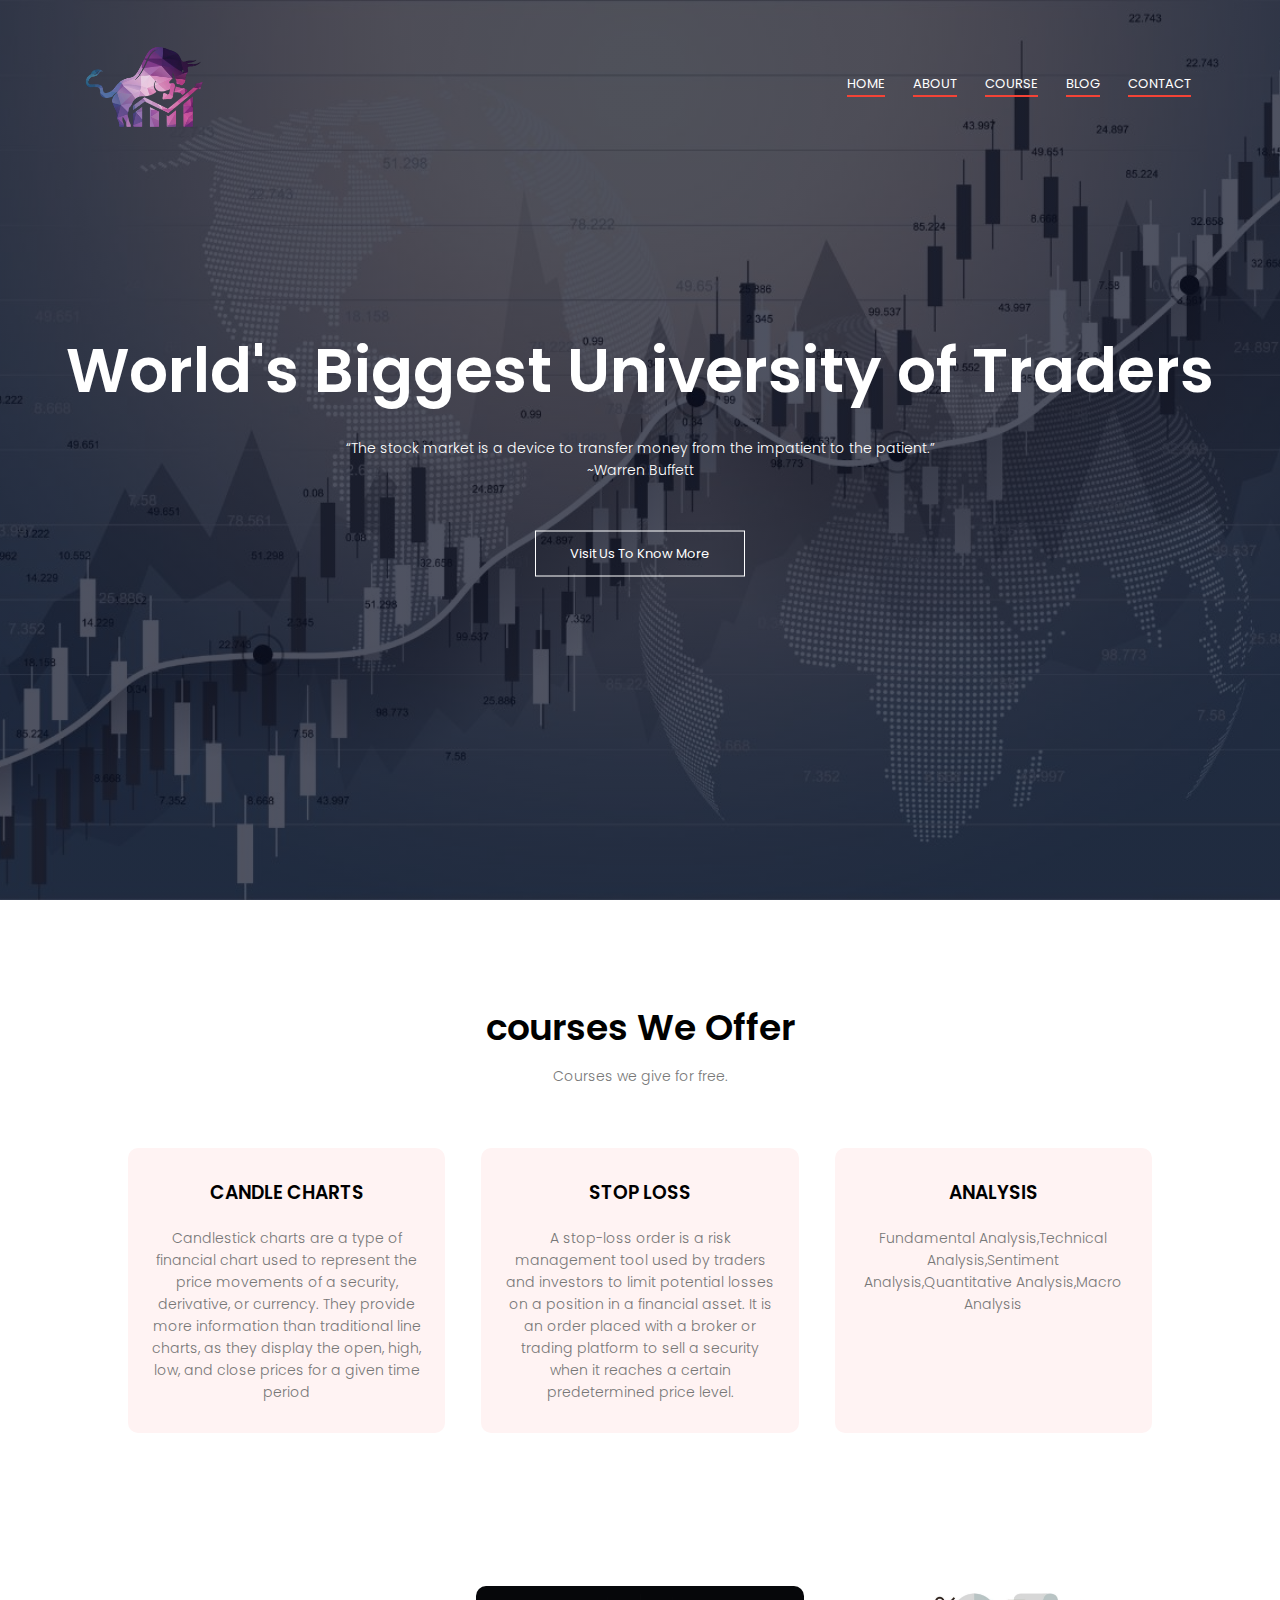
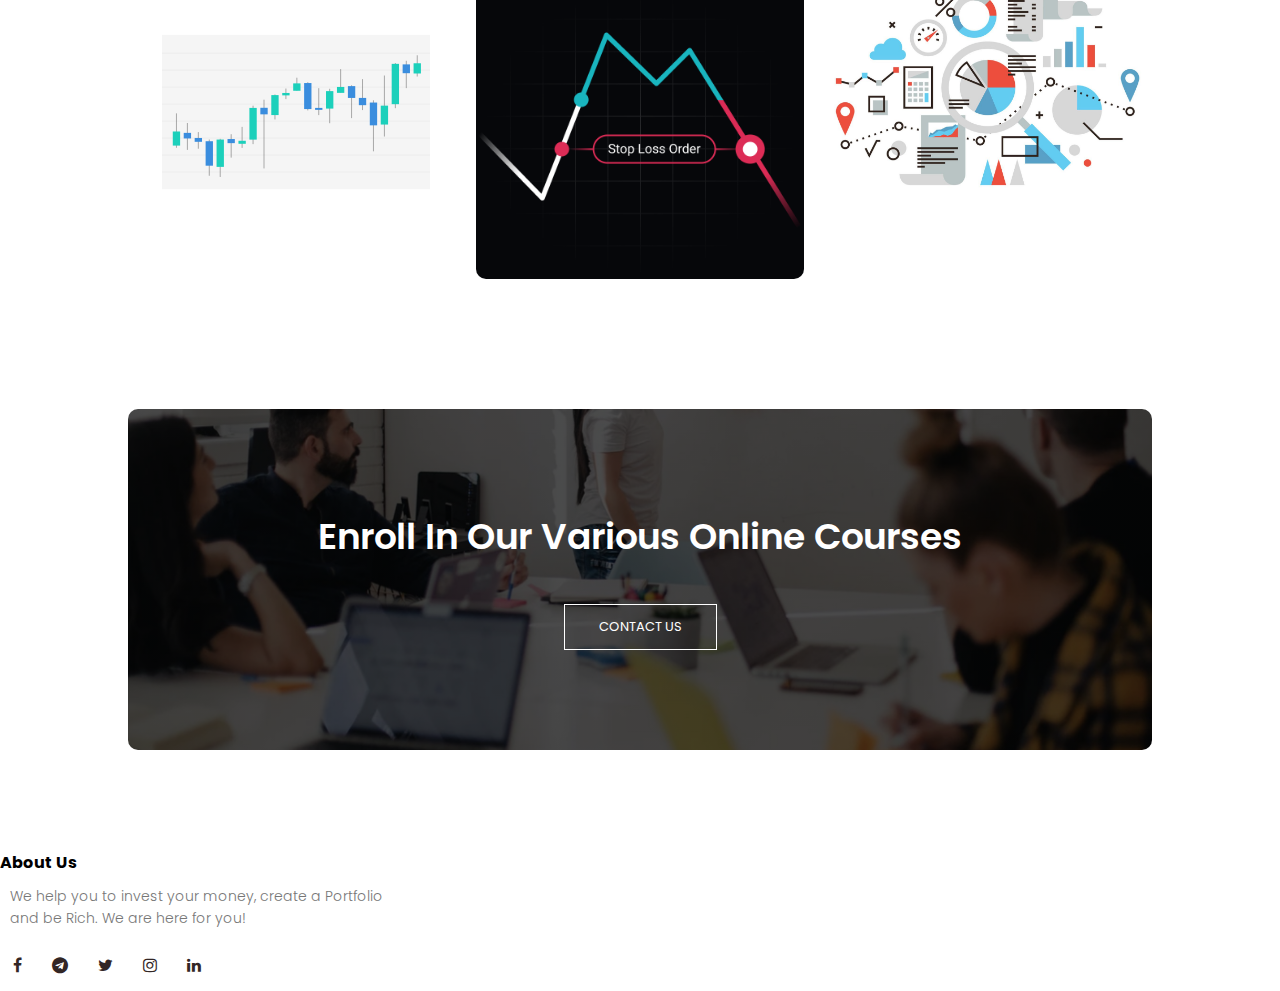
<file: Bussiness_website/index.html>
<!DOCTYPE html>
<html>
  <head>
    <meta name="viewport" content="with=device-width, initial-scale=1.0" />
    <title>Traders Palace</title>
    <link rel="stylesheet" href="css/index.css" />
    <link rel="preconnect" href="https://fonts.gstatic.com" />
    <link
      href="https://fonts.googleapis.com/css2?family=Poppins:wght@200;300;400;600;700&display=swap"
      rel="stylesheet"
    />
    <link
      rel="stylesheet"
      href="https://stackpath.bootstrapcdn.com/font-awesome/4.7.0/css/font-awesome.min.css"
    />
  </head>
  <body>
    <section class="header">
      <nav>
        <a href="index.html"
          ><img src="./img/weblogo2-removebg-preview.png"
        /></a>
        <div class="nav-links" id="navLinks">
          <i class="fa fa-times" onclick="hideMenu()"></i>
          <ul>
            <li><a href="index.html">HOME</a></li>
            <li><a href="about.html">ABOUT</a></li>
            <li><a href="course.html">COURSE</a></li>
            <li><a href="blog.html">BLOG</a></li>
            <li><a href="contact.html">CONTACT</a></li>
          </ul>
        </div>
        <i class="fa fa-bars" onclick="showMenu()"></i>
      </nav>

      <div class="text-box">
        <h1>World's Biggest University of Traders</h1>
        <p>
          “The stock market is a device to transfer money from the impatient to
          the patient.”<br />
          ~Warren Buffett
        </p>
        <a href="" class="hero-btn">Visit Us To Know More</a>
      </div>
    </section>

    <!------ course ------->

    <section class="course">
      <h1>courses We Offer</h1>
      <p>Courses we give for free.</p>

      <div class="row">
        <div class="course-col">
          <h3>CANDLE CHARTS</h3>
          <p>
            Candlestick charts are a type of financial chart used to represent
            the price movements of a security, derivative, or currency. They
            provide more information than traditional line charts, as they
            display the open, high, low, and close prices for a given time
            period
          </p>
        </div>
        <div class="course-col">
          <h3>STOP LOSS</h3>
          <p>
            A stop-loss order is a risk management tool used by traders and
            investors to limit potential losses on a position in a financial
            asset. It is an order placed with a broker or trading platform to
            sell a security when it reaches a certain predetermined price level.
          </p>
        </div>
        <div class="course-col">
          <h3>ANALYSIS</h3>
          <p>
            Fundamental Analysis,Technical Analysis,Sentiment
            Analysis,Quantitative Analysis,Macro Analysis
          </p>
        </div>
      </div>
    </section>

    <!------- campus ------>

    <section class="campus">
      <div class="row">
        <div class="campus-col">
          <img src="./img/candlestick.svg" />
          <div class="layer">
            <h3>CHART</h3>
          </div>
        </div>
        <div class="campus-col">
          <img src="./img/stoploss.png" />
          <div class="layer">
            <h3>STOP LOSS</h3>
          </div>
        </div>
        <div class="campus-col">
          <img src="./img/analysis2.png" />
          <div class="layer">
            <h3>ANALYSIS</h3>
          </div>
        </div>
      </div>
    </section>

    <!-------- Call To Action ------>

    <section class="cta">
      <h1>Enroll In Our Various Online Courses</h1>
      <a href="" class="hero-btn">CONTACT US</a>
    </section>

    <!------Footer -------->

    <section class="footers">
      <h4>About Us</h4>
      <p>
        We help you to invest your money, create a Portfolio <br />
        and be Rich. We are here for you!
      </p>
      <div class="icons">
        <i class="fa fa-facebook"></i>
        <i class="fa fa-telegram"></i>
        <i class="fa fa-twitter"></i>
        <i class="fa fa-instagram"></i>
        <i class="fa fa-linkedin"></i>
      </div>
    </section>

    <!--------Javascript for Toggle Menu------->
    <script>
      var navLinks = document.getElementById("navLinks");
      function showMenu() {
        navLinks.style.right = "0";
      }
      function hideMenu() {
        navLinks.style.right = "-200px";
      }
    </script>
  </body>
</html>
</file>
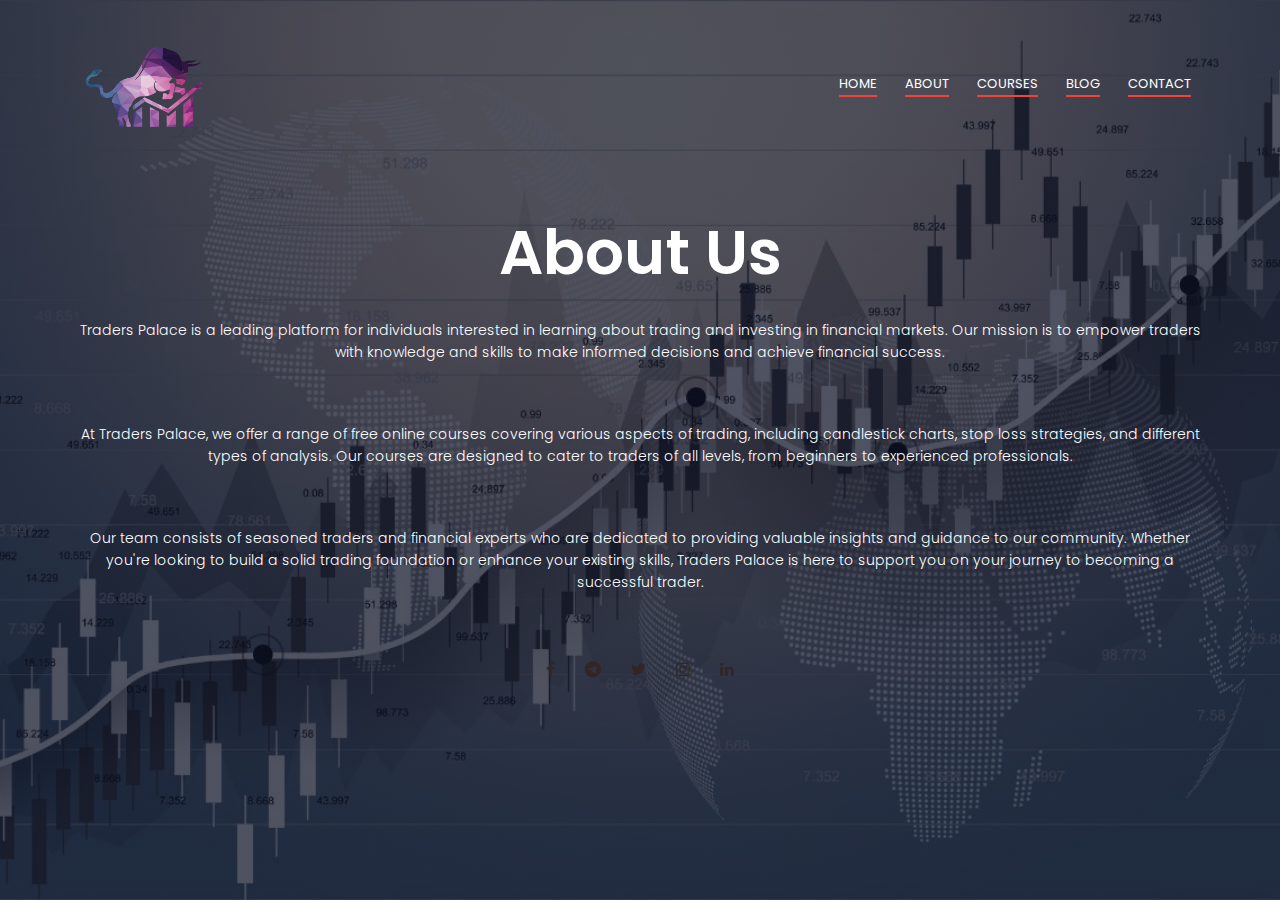
<file: Bussiness_website/about.html>
<!DOCTYPE html>
<html>
  <head>
    <meta name="viewport" content="width=device-width, initial-scale=1.0" />
    <title>Traders Palace - About Us</title>
    <link rel="stylesheet" href="css/index.css" />
    <link rel="preconnect" href="https://fonts.gstatic.com" />
    <link
      href="https://fonts.googleapis.com/css2?family=Poppins:wght@200;300;400;600;700&display=swap"
      rel="stylesheet"
    />
    <link
      rel="stylesheet"
      href="https://stackpath.bootstrapcdn.com/font-awesome/4.7.0/css/font-awesome.min.css"
    />
  </head>
  <body>
    <section class="header">
      <nav>
        <a href="index.html"
          ><img src="./img/weblogo2-removebg-preview.png"
        /></a>
        <div class="nav-links" id="navLinks">
          <i class="fa fa-times" onclick="hideMenu()"></i>
          <ul>
            <li><a href="index.html">HOME</a></li>
            <li><a href="about.html">ABOUT</a></li>
            <li><a href="courses.html">COURSES</a></li>
            <li><a href="blog.html">BLOG</a></li>
            <li><a href="contact.html">CONTACT</a></li>
          </ul>
        </div>
        <i class="fa fa-bars" onclick="showMenu()"></i>
      </nav>

      <div class="text-box">
        <h1>About Us</h1>
        <section class="about">
      <p>
        Traders Palace is a leading platform for individuals interested in
        learning about trading and investing in financial markets. Our mission
        is to empower traders with knowledge and skills to make informed
        decisions and achieve financial success.
      </p>
      <p>
        At Traders Palace, we offer a range of free online courses covering
        various aspects of trading, including candlestick charts, stop loss
        strategies, and different types of analysis. Our courses are designed to
        cater to traders of all levels, from beginners to experienced
        professionals.
      </p>
      <p>
        Our team consists of seasoned traders and financial experts who are
        dedicated to providing valuable insights and guidance to our community.
        Whether you're looking to build a solid trading foundation or enhance
        your existing skills, Traders Palace is here to support you on your
        journey to becoming a successful trader.
      </p>
      
      <div class="icons">
        <i class="fa fa-facebook"></i>
        <i class="fa fa-telegram"></i>
        <i class="fa fa-twitter"></i>
        <i class="fa fa-instagram"></i>
        <i class="fa fa-linkedin"></i>
      </div>
    </section>

    <script>
      var navLinks = document.getElementById("navLinks");
      function showMenu() {
        navLinks.style.right = "0";
      }
      function hideMenu() {
        navLinks.style.right = "-200px";
      }
    </script>
  </body>
</html>
</file>
<file: Bussiness_website/css/index.css>
* {
  margin: 0;
  padding: 0;
  font-family: "Poppins", sans-serif;
}
.header {
  min-height: 100vh;
  width: 100%;
  background-image: linear-gradient(rgba(4, 9, 30, 0.7), rgba(4, 9, 30, 0.7)),
    url("../img/stock.jpg");
  background-position: center;
  background-size: cover;
  position: relative;
}
nav {
  display: flex;
  padding: 2% 6%;
  justify-content: space-between;
  align-items: center;
}
nav img {
  width: 150px;
}
.nav-links {
  flex: 1;
  text-align: right;
}
.nav-links ul li {
  list-style: none;
  display: inline-block;
  padding: 8px 12px;
  position: relative;
}
.nav-links ul li a {
  color: #fff;
  text-decoration: none;
  font-size: 13px;
}
.nav-links ul li::after {
  content: "";
  width: 100%;
  height: 2px;
  background: #f44336;
  display: block;
  margin: auto;
  transition: 0.5s;
}
.nav-links ul li:hover::after {
  width: 100%;
}
.text-box {
  width: 90%;
  color: #fff;
  position: absolute;
  top: 50%;
  left: 50%;
  transform: translate(-50%, -50%);
  text-align: center;
}
.text-box h1 {
  font-size: 62px;
}
.text-box p {
  margin: 10px 0 40px;
  font-size: 14px;
  color: #fff;
}
.hero-btn {
  display: inline-block;
  text-decoration: none;
  color: #fff;
  border: 1px solid #fff;
  padding: 12px 34px;
  font-size: 13px;
  background: transparent;
  position: relative;
  cursor: pointer;
}
.hero-btn:hover {
  border: 1px solid #f44336;
  background: #f44336;
  transition: 1s;
}

nav .fa {
  display: none;
}

@media (max-width: 700px) {
  .text-box h1 {
    font-size: 20px;
  }
  .nav-links ul li {
    display: block;
  }
  .nav-links {
    position: absolute;
    background: #f44336;
    height: 100vh;
    width: 200px;
    top: 0;
    right: -200px;
    text-align: left;
    z-index: 2;
    transition: 1s;
  }
  nav .fa {
    display: block;
    color: #fff;
    margin: 10px;
    font-size: 22px;
    cursor: pointer;
  }
  .nav-links ul {
    padding: 30px;
  }
}

/*----- course -----*/

.course {
  width: 80%;
  margin: auto;
  text-align: center;
  padding-top: 100px;
}
h1 {
  font-size: 36px;
  font-weight: 600;
}

p {
  color: #777;
  font-size: 14px;
  font-weight: 300;
  line-height: 22px;
  padding: 10px;
}

.row {
  margin-top: 5%;
  display: flex;
  justify-content: space-between;
}
.course-col {
  flex-basis: 31%;
  background: #fff3f3;
  border-radius: 10px;
  margin-bottom: 5%;
  padding: 20px 12px;
  box-sizing: border-box;
  transition: 0.5s;
}
h3 {
  text-align: center;
  font-weight: 600;
  margin: 10px 0;
}
.course-col:hover {
  box-shadow: 0 0 20px 0px rgba(0, 0, 0, 0.2);
}
@media (max-width: 700px) {
  .row {
    flex-direction: column;
  }
}

/*------ campus -----*/

.campus {
  width: 80%;
  margin: auto;
  text-align: center;
  padding-top: 50px;
}
.campus-col {
  flex-basis: 32%;
  border-radius: 10px;
  margin-bottom: 30px;
  position: relative;
  overflow: hidden;
}
.campus-col img {
  width: 100%;
  display:block;
}
.layer {
  background: transparent;
  height: 100%;
  width: 100%;
  position: absolute;
  top: 0;
  left: 0;
  transition: 0.5s;
}
.layer:hover {
  background: rgba(226, 0, 0, 0.7);
}
.layer h3 {
  width: 100%;
  font-weight: 500;
  color: #fff;
  font-size: 26px;
  bottom: 0;
  left: 50%;
  transform: translateX(-50%);
  position: absolute;
  opacity: 0;
  transition: 0.5s;
}
.layer:hover h3 {
  bottom: 49%;
  opacity: 1;
}

/*-------call to action-------*/

.cta {
  margin: 100px auto;
  width: 80%;
  background-image: linear-gradient(rgba(0, 0, 0, 0.7), rgba(0, 0, 0, 0.7)),
    url("../img/banner2.jpg");
  background-position: center;
  background-size: cover;
  border-radius: 10px;
  text-align: center;
  padding: 100px 0;
}

.cta h1 {
  color: #fff;
  margin-bottom: 40px;
  padding: 0;
}

@media (max-width: 700px) {
  .cta h1 {
    font-size: 24px;
  }
}
/*----------footer -------*/

.footer {
  width: 100%;
  text-align: center;
  padding: 30px 0;
}

.footer h4 {
  margin-bottom: 25px;
  margin-top: 20px;
  font-weight: 600;
  text-align: center;
  width: 100%;
}

.icons .fa {
  color: #322625;
  margin: 0 13px;
  cursor: pointer;
  padding: 18px 0;
  align-items: center;
}
.fa-heart-o {
  color: #f44336;
}
</file>
